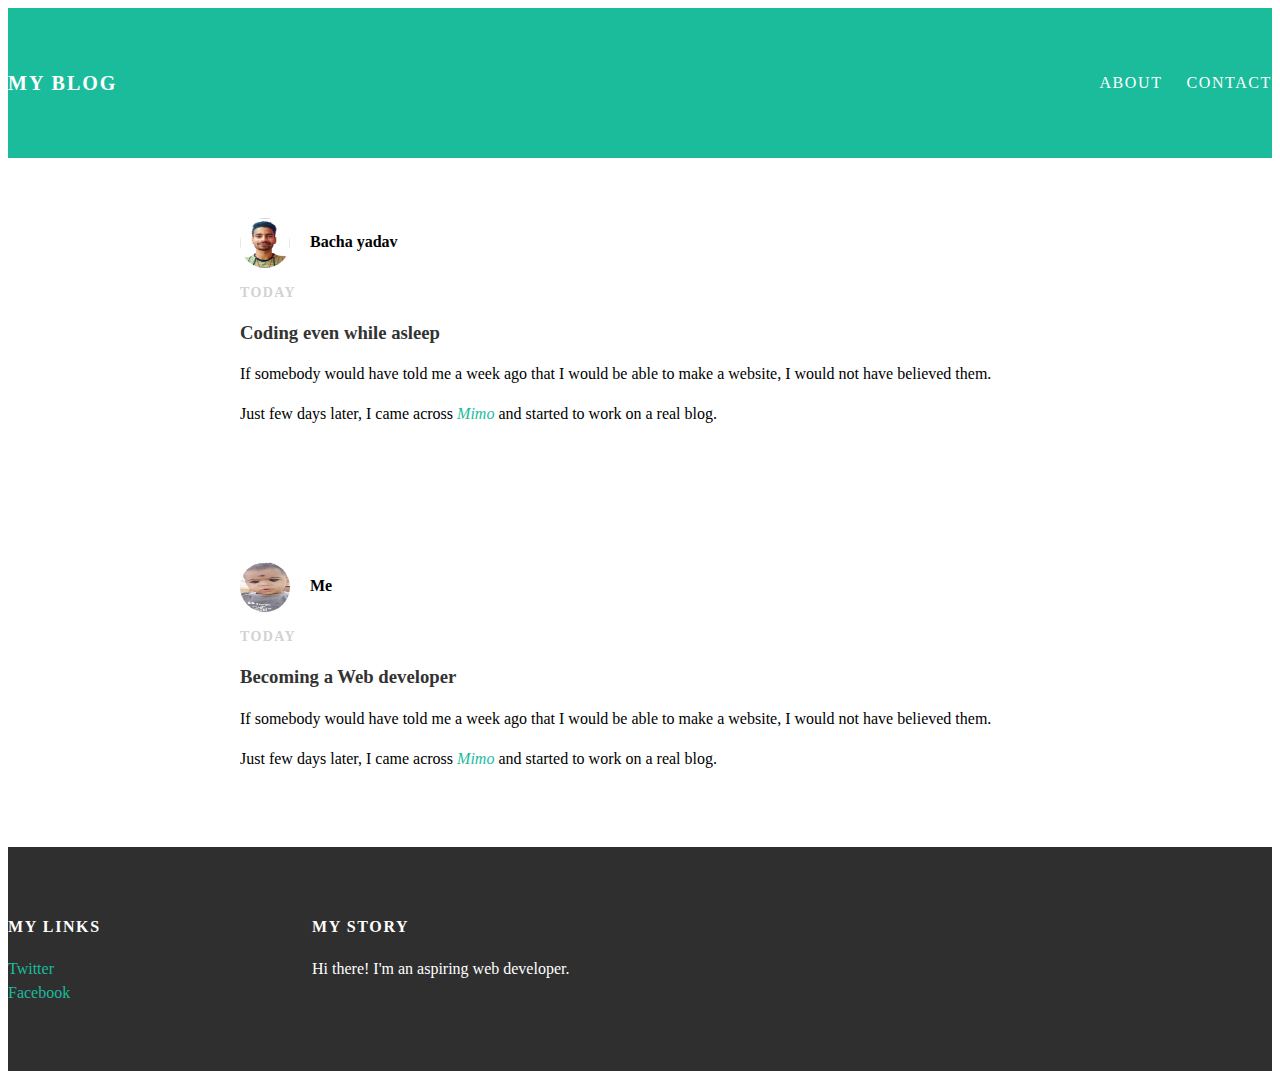
<file: index.html>
<!<!DOCTYPE html>
<html>
  <head>
    <title>My blog</title>
    <link rel="stylesheet" href="styles.css">
  </head>
  <body>
    <div id="header">
      <div class="post-container">
        <a id="header-title"
        href="index.html">My Blog</a>
        <ul id="header-nav">
          <li><a href="about.html">About</a></li>
          <li><a href="<a href="mailto:deepaksankhla23@gmail.com">Contact</a></li>
        </ul>
      </div>
    </div>
    <div id="content">
      <div class="post-container">
        <div class="post">
          <div class="post-author">
            <img src="hu.png">
            <span><strong>Bacha yadav</strong></span>
          </div>
          <p class="post-date">Today</p>
          <h3 class="post-title">Coding even while asleep</h3>
          <div class="post-content">
            <p>If somebody would have told me a week ago that I would be able to make a website, I would not have believed them.</p>
            <p>Just few days later, I came across <em><a href="https://getmimo.com">Mimo</a></em> and started to work on a real blog.</p>
          </div>
        </div>
      </div>
      <div class="post-container">
        <div class="post">
          <div class="post-author">
            <img src="a.png">
            <span><strong>Me</strong></span>
          </div>
          <p class="post-date">Today</p>
          <h3 class="post-title">Becoming a Web developer</h3>
          <div class="post-content">
            <p>If somebody would have told me a week ago that I would be able to make a website, I would not have believed them.</p>
            <p>Just few days later, I came across <em><a href="https://getmimo.com">Mimo</a></em> and started to work on a real blog.</p>
          </div>
        </div>
      </div>
    </div>
    <div id="footer">
      <div class="post-container">
        <div class="column">
          <h4>My Links</h4>
          <p>
          <a href="https://twitter.com/deepaksankhla23">Twitter</a>
          <br>
          <a href="https://facebook.com/deepaksankhla23">Facebook</a>
          </p>
        </div>
        <div class="column">
          <h4>My Story</h4>
          <p>Hi there! I'm an aspiring web developer.</p>
        </div>
      </div>
    </div>
  </body>
</html>
</file>
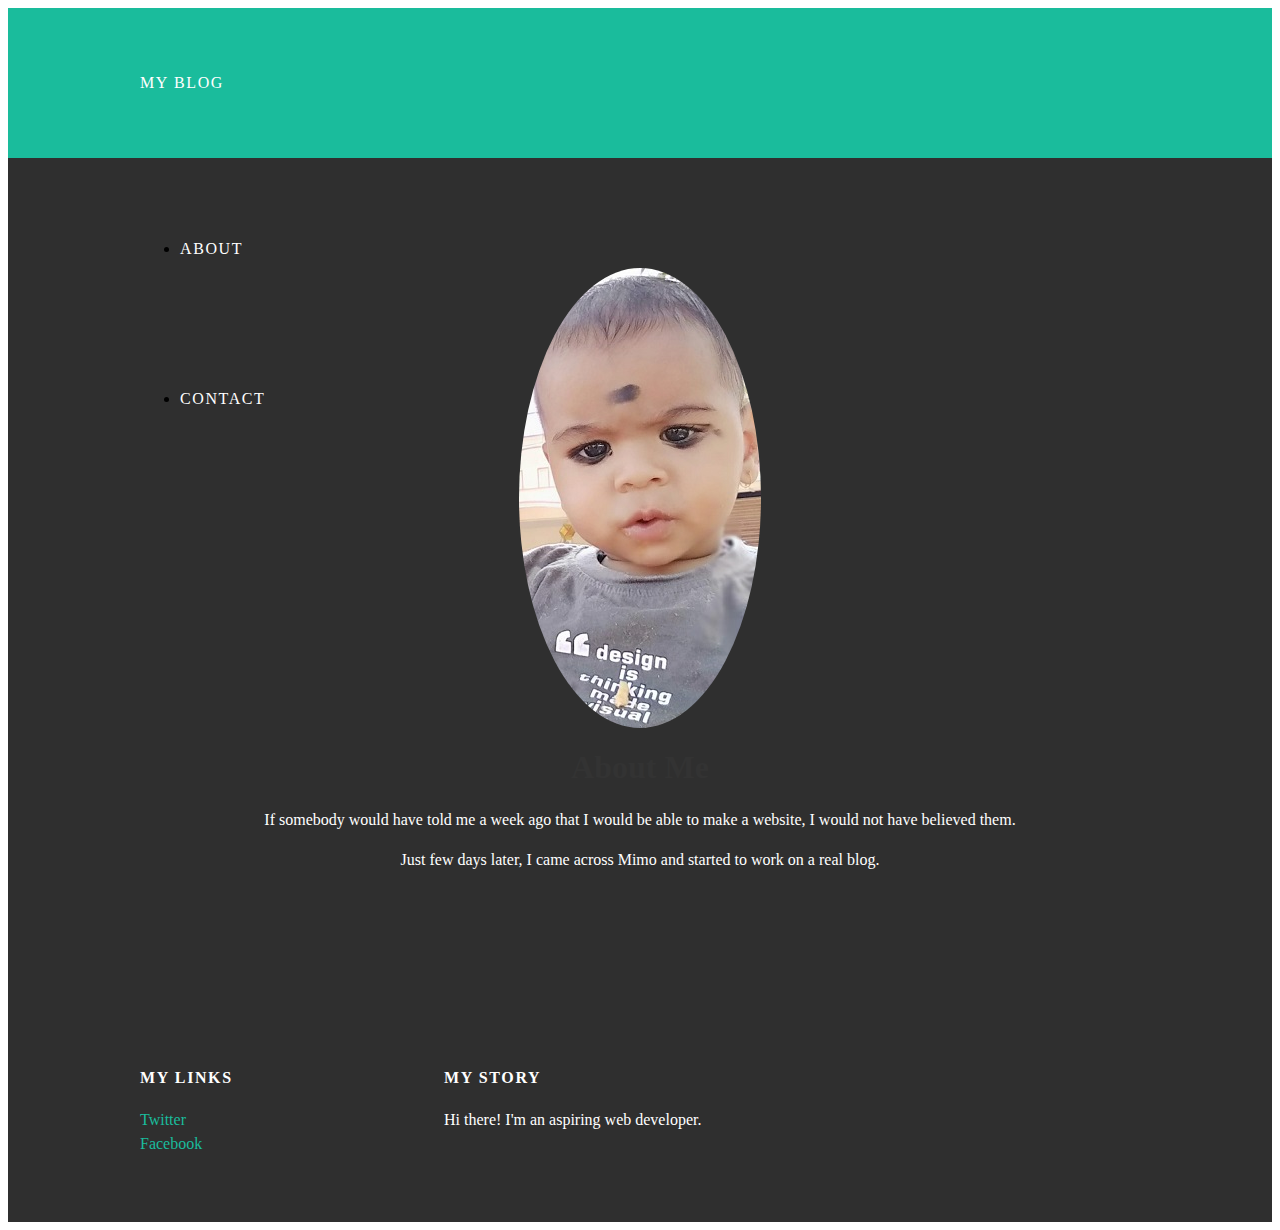
<file: about.html>
<!<!DOCTYPE html>
<html>
  <head>
    <title>My blog</title>
    <link rel="stylesheet" href="styles.css">
  </head>
  <body>
    <div id="header">
      <div class="container">
        <a href="index.html">My Blog</a>
        <ul>
          <li><a href="about.html">About</a></li>
          <li><a href="contact.html">Contact</a></li>
        </ul>
      </div>
    </div>
    <div id="content">
      <div class="container">
      </div>
    </div>
    <div id="footer">
      <div class="container">
        <div class="about">
          <div class="about-author">
            <img src="a.png">
          </div>
          <h1 class="about-title">About Me</h1>
          <div class="about-content">
            <p>If somebody would have told me a week ago that I would be able to make a website, I would not have believed them.</p>
            <p>Just few days later, I came across Mimo and started to work on a real blog.</p>
          </div> <!-- about-content -->
        </div> <!-- about -->
      </div> <!-- container -->
    </div> <!-- content -->
    <div id="footer">
      <div class="container">
        <div class="column">
          <h4>My Links</h4>
          <p>
          <a href="https://twitter.com/deepaksankhla23">Twitter</a>
          <br>
          <a href="https://facebook.com/deepaksankhla23">Facebook</a>
          </p>
        </div>
        <div class="column">
          <h4>My Story</h4>
          <p>Hi there! I'm an aspiring web developer.</p>
        </div>
      </div>
    </div>
  </body>
</html>
</file>
<file: styles.css>
@@import url(http://fonts.googleapis.com/css?family=Montserrat:400,700);
body {
  color: #555;
  margin: 0;
  font-family: 'Montserrat', sans-serif;
}
#header {
  background-color: #1abc9c;
  height: 150px;
  line-height: 150px;
}
#header a {
  color: white;
  text-decoration: none;
  text-transform: uppercase;
  letter-spacing: 0.1em;
}
#header a:hover {
  color: #222;
}
#header-title {
  display: block;
  float: left;
  font-size: 20px;
  font-weight: bold;
}
#header-nav {
  display: block;
  float: right;
  margin-top: 0;
}
#header-nav li {
  display: inline;
  padding-left: 20px;
}
.container {
  max-width: 1000px;
  margin: 0 auto;
}
#footer {
  background-color: #2f2f2f;
  padding: 50px 0;
}
#footer p {
  color: white;
}
#footer h4 {
  color: white;
  text-transform: uppercase;
  letter-spacing: 0.1em;
}
.column {
  min-width: 300px;
  display: inline-block;
  vertical-align: top;
}
a {
  color: #1abc9c;
  text-decoration: none;
}
a:hover {
  color: #F6A623;
}
.post, .about {
  max-width: 800px;
  margin: 0 auto;
  padding: 60px 0;
}
.post-author img {
  width: 50px;
  height: 50px;
  vertical-align: middle;
}
.post-author span {
  margin-left: 16px;
}
.post-date {
  color: #D2D2D2;
  font-size: 14px;
  font-weight: bold;
  text-transform: uppercase;
  letter-spacing: 0.1em;
}
h1, h2, h3, h4 {
  color: #333;
}
p {
  line-height: 1.5;
}
.about {
  text-align: center;
}
.post-author img,
.about-author img {
  border-radius: 50%;
}
.post-container {
  background-color: nth-child(even);
}
</file>
